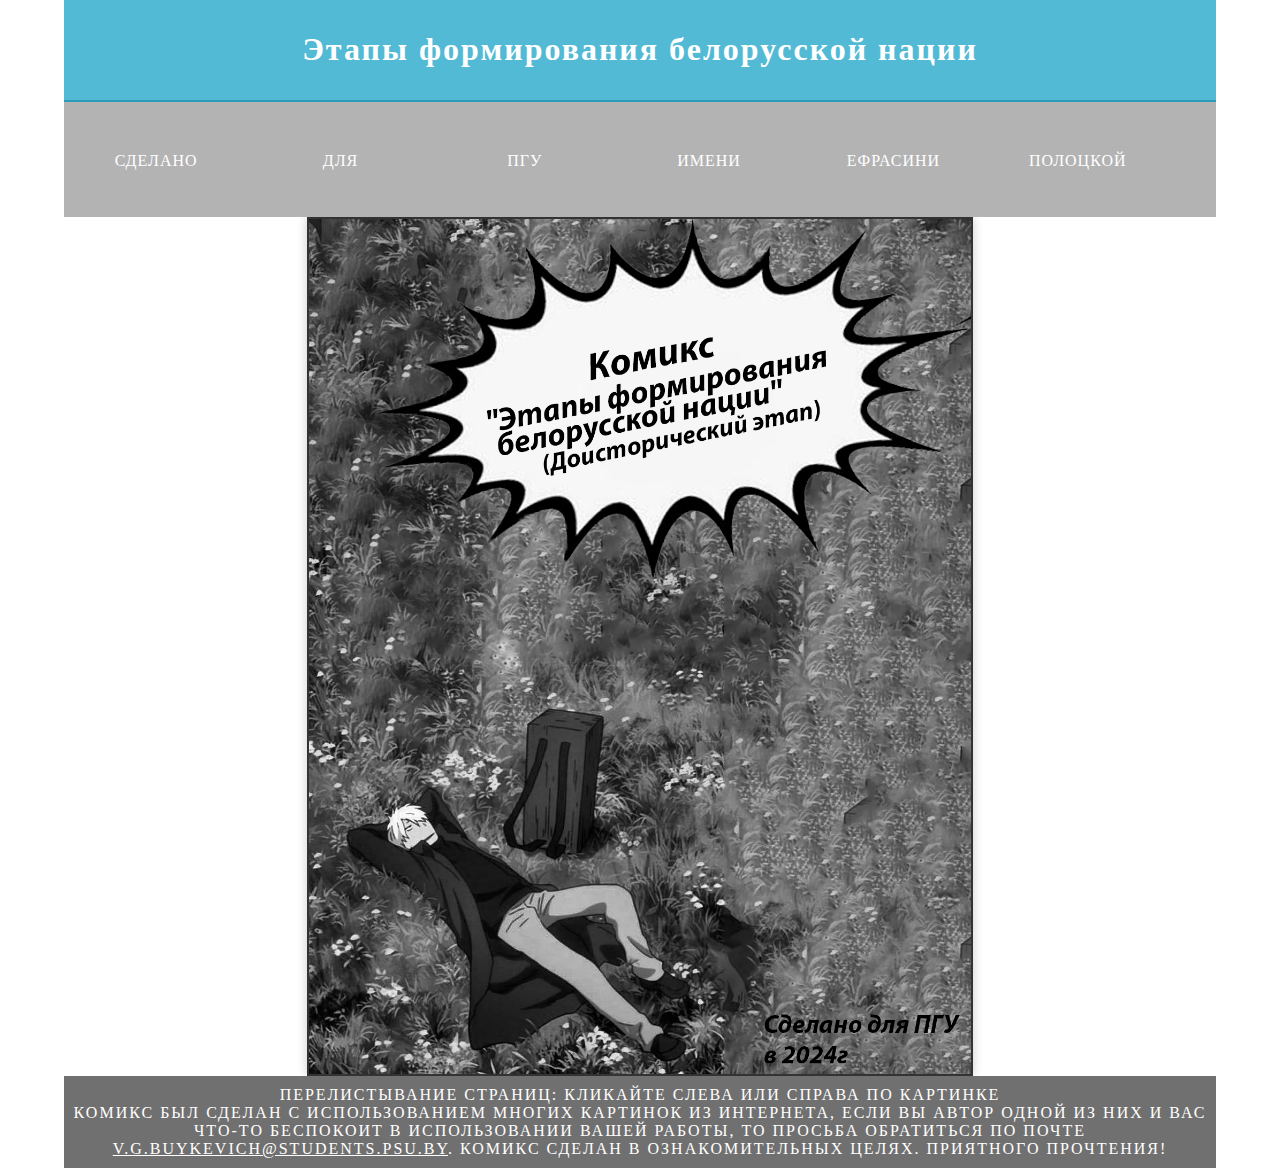
<file: index.html>
<!doctype html>
<html>
<head>
  <meta charset="utf-8">
  <meta http-equiv="X-UA-Compatible" content="IE=edge">
  <meta name="viewport" content="width=device-width, initial-scale=1">
  <title>Этапы формирования белорусской нации</title>
  <link href="css/multiColumnTemplate.css" rel="stylesheet" type="text/css">

  <style>
    body, html {
      margin: 0;
      padding: 0;
      height: 100%;
    }

    .container {
      display: flex;
      flex-direction: column;
      min-height: 100vh;
    }

    .primary_header, .footer {
      text-align: center;
      padding: 10px 0;
    }

    .columns {
      display: flex;
      justify-content: center; /* Центрирование по горизонтали */
      align-items: center; /* Центрирование по вертикали */
      flex: 1; /* Заполнение свободного пространства */
      position: relative; /* Для кликов на левую и правую часть */
      overflow: hidden; /* Прячем лишнее, если картинка выходит за пределы */
    }

    #comicPage {
      object-fit: contain; /* Сохраняем пропорции и масштабируем изображение */
      max-height: 95vh; /* Масштабирование по высоте экрана */
      max-width: 100%; /* Масштабирование по ширине */
      width: auto;
      height: auto;
      border: 2px solid #333;
      box-shadow: 0px 0px 10px rgba(0, 0, 0, 0.2);
    }

    /* Для нажатия на левую и правую часть */
    .click-zone {
      position: absolute;
      top: 0;
      bottom: 0;
      width: 50%; /* Половина ширины блока */
      cursor: pointer;
    }

    .left-zone {
      left: 0;
    }

    .right-zone {
      right: 0;
    }
  </style>
</head>
<body>
<div class="container">
  <header>
    <div class="primary_header">
      <h1 class="title">Этапы формирования белорусской нации</h1>
    </div>
    <nav class="secondary_header" id="menu">
      <ul>
        <li>СДЕЛАНО</li>
        <li>ДЛЯ</li>
        <li>ПГУ</li>
        <li>ИМЕНИ</li>
        <li>ЕФРАСИНИ</li>
        <li>ПОЛОЦКОЙ</li>
      </ul>
    </nav>
  </header>

  <!-- Центрированный блок с изображением -->
  <div class="columns">
    <!-- Левые и правые зоны для клика -->
    <div class="click-zone left-zone" onclick="prevPage()"></div>
    <img id="comicPage" src="images/Страница 0.png" alt="Страница комикса">
    <div class="click-zone right-zone" onclick="nextPage()"></div>
  </div>

  <footer class="secondary_header footer">
    <div class="copyright">Перелистывание страниц: кликайте слева или справа по картинке</div>
    <div class="copyright">
      Комикс был сделан с использованием многих картинок из интернета, если вы автор одной из них и вас что-то беспокоит в использовании вашей работы, то просьба обратиться по почте <a href="mailto:v.g.buykevich@students.psu.by" style="color:white;">v.g.buykevich@students.psu.by</a>. Комикс сделан в ознакомительных целях. Приятного прочтения!
    </div>
  </footer>
</div>

<!-- JavaScript для листания страниц -->
<script>
  const pages = [
    'images/Страница 0.png',
    'images/Страница 1.png',
    'images/Страница 2.png',
    'images/Страница 3.png',
    'images/Страница 4.png',
    'images/Страница 5.png',
    'images/Страница 6.png',
    'images/Страница 7.png'
  ];

  let currentPage = 0;

  function updatePage() {
    document.getElementById('comicPage').src = pages[currentPage];
  }

  function nextPage() {
    currentPage = (currentPage + 1) % pages.length;
    updatePage();
  }

  function prevPage() {
    currentPage = (currentPage - 1 + pages.length) % pages.length;
    updatePage();
  }

  document.addEventListener('keydown', function (e) {
    if (e.key === 'ArrowRight') {
      nextPage();
    } else if (e.key === 'ArrowLeft') {
      prevPage();
    }
  });

  updatePage();
</script>
</body>
</html>
</file>
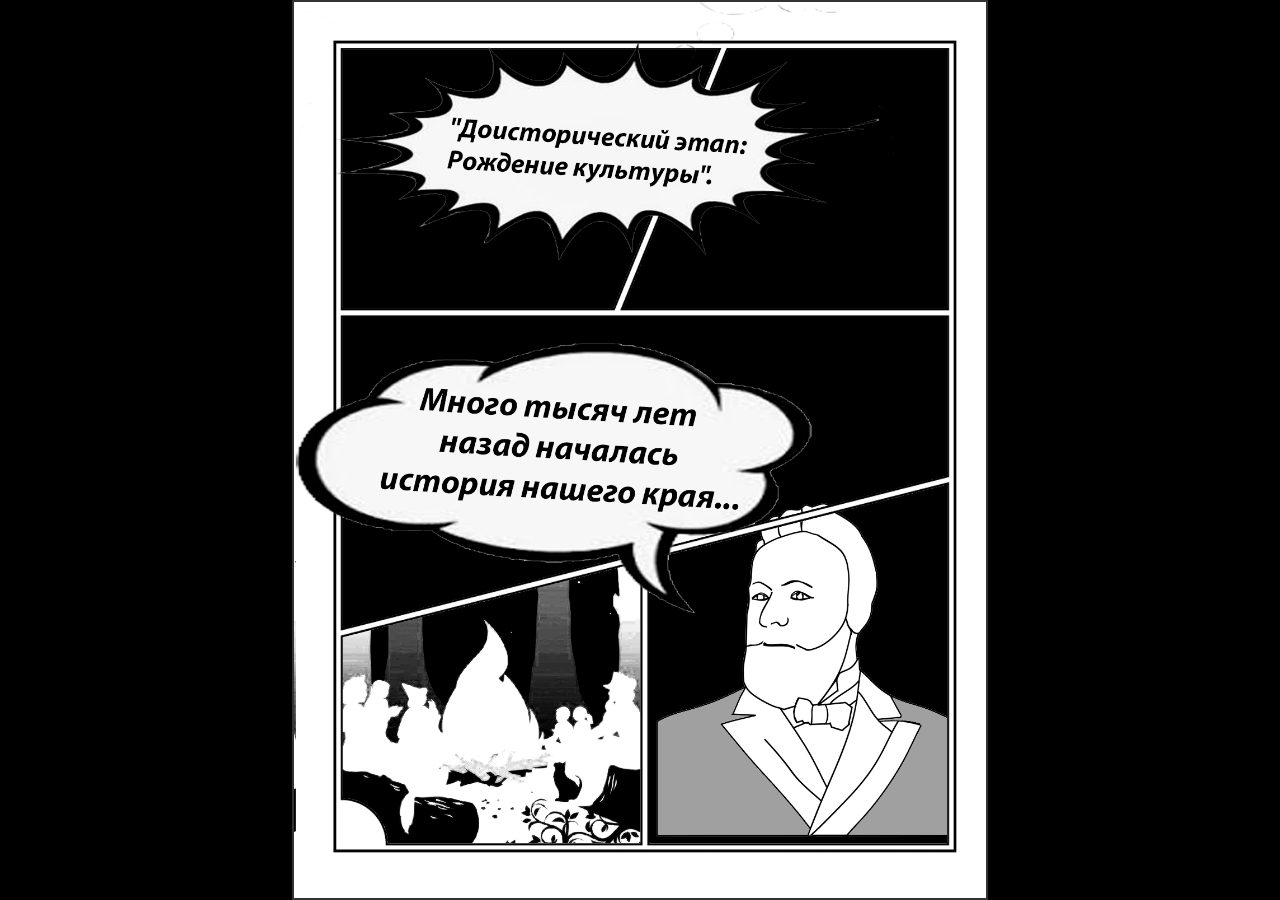
<file: index_alpha.html>
<!doctype html>
<html>
<head>
  <meta charset="utf-8">
  <meta http-equiv="X-UA-Compatible" content="IE=edge">
  <meta name="viewport" content="width=device-width, initial-scale=1">
  <title>Simple Theme</title>
  <link href="css/multiColumnTemplate.css" rel="stylesheet" type="text/css">
  <!-- HTML5 shim and Respond.js for IE8 support of HTML5 elements and media queries -->
  <!-- WARNING: Respond.js doesn't work if you view the page via file:// -->
  <!--[if lt IE 9]>
    <script src="https://oss.maxcdn.com/html5shiv/3.7.2/html5shiv.min.js"></script>
    <script src="https://oss.maxcdn.com/respond/1.4.2/respond.min.js"></script>
  <![endif]-->
  <style>
    * {
      margin: 0;
      padding: 0;
      box-sizing: border-box;
    }
    html, body {
      height: 100%;
      width: 100%;
      background-color: #000; /* Черный фон для контраста */
    }

    .columns {
      display: flex;
      justify-content: center; /* Центрируем по горизонтали */
      align-items: center; /* Центрируем по вертикали */
      height: 100vh; /* Высота на весь экран */
      width: 100vw; /* Ширина на весь экран */
    }
    .columns img {
      max-width: 100%; /* Изображение растягивается по ширине */
      max-height: 100%; /* Изображение растягивается по высоте */
      object-fit: contain; /* Сохраняем пропорции изображения */
    }
  </style>
</head>
<body>
<div class="columns">
  <img id="comicPage" src="images/Страница 1.png" alt="Страница комикса">
</div>

<!-- JavaScript для перелистывания страниц -->
<script>
  const pages = [
    'images/Страница 1.png',
    'images/Страница 2.png',
    'images/Страница 3.png',
    'images/Страница 4.png',
    'images/Страница 5.png',
    'images/Страница 6.png',
    'images/Страница 7.png',
    'images/Страница 8.png'
  ];

  let currentPage = 0;

  function updatePage() {
    document.getElementById('comicPage').src = pages[currentPage];
  }

  document.addEventListener('keydown', function (e) {
    if (e.key === 'ArrowRight') {
      currentPage = (currentPage + 1) % pages.length; // Следующая страница
      updatePage();
    } else if (e.key === 'ArrowLeft') {
      currentPage = (currentPage - 1 + pages.length) % pages.length; // Предыдущая страница
      updatePage();
    }
  });

  updatePage(); // Начальная загрузка страницы
</script>
</body>
</html>
</file>
<file: css/multiColumnTemplate.css>
@charset "UTF-8";
.container {
	background-color: #FFFFFF;
	width: 90%;
	margin-left: auto;
	margin-right: auto;
	border-bottom-width: 0px;
	padding-left: 0px;
	padding-top: 0px;
	padding-right: 0px;
	padding-bottom: 0px;
}
.row {
	width: 100%;
	margin-top: 0px;
	margin-right: 0px;
	margin-bottom: 0px;
	margin-left: 0px;
	padding-top: 0px;
	padding-right: 0px;
	padding-bottom: 0px;
	padding-left: 0px;
	display: inline-block
}
.row.blockDisplay {
	display: block;
}
.column_half {
	width: 50%;
	float: left;
	margin-top: 0px;
}
.columns {
      display: flex;
      justify-content: center; /* Центрирование по горизонтали */
      align-items: center; /* Центрирование по вертикали */
      height: 100vh; /* Высота колонки = высоте экрана */
    }

    .columns img {
      max-height: 100vh; /* Масштабирование изображения по высоте экрана */
      width: auto; /* Сохраняем пропорции */
      border: 2px solid #333; /* Рамка вокруг изображения */
      box-shadow: 0px 0px 10px rgba(0, 0, 0, 0.2); /* Легкая тень */
    }
.row .columns p {
	padding-left: 10%;
	padding-right: 10%;
}
.container .columns h4 {
	text-align: center;
	color: #01B2D1;
}
.primary_header {
	width: 100%;
	background-color: #52bad5;
	padding-top: 10px;
	padding-bottom: 10px;
	clear: left;
	border-bottom: 2px solid #2C9AB7;
}
.secondary_header {
	width: 100%;
	padding-top: 50px;
	padding-bottom: 50px;
	background-color: #B3B3B3;
	clear: left;
}
.container .secondary_header ul {
	margin-top: 0%;
	margin-right: auto;
	margin-bottom: 0px;
	margin-left: auto;
	padding-top: 0px;
	padding-right: 0px;
	padding-bottom: 15px;
	padding-left: 0px;
	width: 100%;
}
.secondary_header ul li {
	list-style: none;
	float: left;
	margin-right: auto;
	margin-top: 0px;
	font-family: "Source Sans Pro";
	font-weight: normal;
	color: #FFFFFF;
	letter-spacing: 1px;
	margin-left: auto;
	text-align: center;
	width: 16%;
	transition: all 0.3s linear;
}
.secondary_header ul li:hover {
	color: #717070;
	cursor: pointer;
}
.left_article {
	background-color: #FFFFFF;
	width: 60%;
	float: left;
	font-family: "Source Sans Pro";
	color: #343434;
	padding-bottom: 15px;
}
.noDisplay {
	display: none;
}
.container .left_article h3 {
	padding-left: 5%;
	padding-right: 5%;
	margin-top: 5%;
	color: #717070;
	font-weight: bold;
	text-transform: uppercase;
}
.container .left_article p {
	padding-left: 5%;
	padding-right: 5%;
	text-align: justify;
	line-height: 24px;
	margin-top: 30px;
	margin-bottom: 15px;
	color: #B3B3B3;
}
.right_article {
	width: 40%;
	float: left;
	background-color: #F6F6F6;
}
.container .right_article ul {
	margin-top: 0px;
	margin-right: 0px;
	margin-bottom: 0px;
	margin-left: 0px;
	padding-top: 0px;
	padding-right: 0px;
	padding-bottom: 0px;
	padding-left: 0px;
}
.right_article ul li {
	font-family: "Source Sans Pro";
	list-style: none;
	text-align: center;
	background-color: #B3B3B3;
	width: 90%;
	margin-left: auto;
	margin-right: auto;
	margin-top: 10px;
	margin-bottom: 10px;
	padding-top: 15px;
	padding-bottom: 15px;
	color: #FFFFFF;
	font-weight: bold;
	border-radius: 0px;
	transition: all 0.3s linear;
	border-left: 5px solid #717070;
}
.right_article ul li:hover {
	background-color: #717070;
	cursor: pointer;
}
.footer {
	background-color: #717070;
}
.title {
	font-weight: bold;
	font-style: normal;
	font-family: "Source Sans Pro";
	text-align: center;
	color: #FFFFFF;
	letter-spacing: 2px;
}
.placeholder {
	/* [disabled]max-width: 400px;
*/
	/* [disabled]max-height: 200px;
*/
	width: 100%;
	padding-top: 30px;
	/* [disabled]padding-left: 19px;
*/
	padding-bottom: 30px;
	height: 100%;
}
.left_half {
	background-color: #52BAD5;
}
.container .column_half.left_half h2 {
	color: #FFFFFF;
	font-family: "Source Sans Pro";
	text-align: center;
}
.right_half {
	background-color: #01B2D1;
	color: #FFFFFF;
	font-family: "Source Sans Pro";
	text-align: center;
	font-weight: bold;
}
.column_title {
	padding-top: 25px;
	padding-bottom: 25px;
}
.copyright {
	text-align: center;
	background-color: #717070;
	color: #FFFFFF;
	text-transform: uppercase;
	font-weight: lighter;
	letter-spacing: 2px;
	border-top-width: 2px;
	font-family: "Source Sans Pro";
}
body {
	margin-top: 0px;
	margin-right: 0px;
	margin-bottom: 0px;
	margin-left: 0px;
}

@media (max-width: 320px) {
.secondary_header ul li {
	float: none;
	margin-top: 28px;
	margin-left: 0px;
	width: 100%;
}
.container .secondary_header ul {
	margin-top: 0px;
	margin-right: 0px;
	margin-bottom: 0px;
	margin-left: 0px;
	padding-top: 0px;
	padding-right: 0px;
	padding-bottom: 0px;
	padding-left: 0px;
	height: auto;
	width: 100%;
	text-align: center;
}
.secondary_header {
	margin-top: 0px;
	margin-right: 0px;
	margin-bottom: 0px;
	margin-left: 0px;
	padding-top: 1px;
	padding-bottom: 40px;
}
.left_article {
	width: 100%;
	height: auto;
}
.right_article {
	width: 100%;
	height: auto;
}
.placeholder {
	width: 100%;
	margin-top: 22PX;
	margin-right: 0px;
	margin-bottom: 22PX;
	margin-left: 0px;
	padding-top: 0px;
	padding-right: 0px;
	padding-bottom: 0px;
	padding-left: 0px;
	max-width: 400px;
	max-height: 200px;
	height: auto;
}
.columns {
	width: 100%;
	margin-top: 0px;
	margin-right: 0px;
	margin-bottom: 0px;
	margin-left: 0px;
	padding-top: 0PX;
	padding-right: 0PX;
	padding-bottom: 0PX;
	padding-left: 0PX;
}
.columns p {
	padding-left: 10px;
	padding-right: 10px;
}
.column_half.left_half {
	width: 100%;
}
.column_half.right_half {
	width: 100%;
}
.copyright {
	padding-top: 25px;
	padding-bottom: 0px;
	margin-bottom: 0px;
}
.container .left_article h3 {
	margin-top: 30px;
}
.social .social_icon img {
	width: 80%;
}
.container .secondary_header {
}
}

@media (min-width: 321px) and (max-width: 768px) {
.secondary_header ul li {
	float: none;
	margin-top: 28px;
	margin-left: 0px;
	width: 100%;
}
.container .secondary_header ul {
	margin-top: 0px;
	margin-right: 0px;
	margin-bottom: 0px;
	margin-left: 0px;
	padding-top: 0px;
	padding-right: 0px;
	padding-bottom: 0px;
	padding-left: 0px;
	height: auto;
	width: 100%;
	text-align: center;
}
.secondary_header {
	margin-top: 0px;
	margin-right: 0px;
	margin-bottom: 0px;
	margin-left: 0px;
	padding-top: 1px;
	padding-bottom: 40px;
}
.left_article {
	width: 100%;
	height: auto;
}
.right_article {
	width: 100%;
	height: auto;
	padding-bottom: 25px;
}
.placeholder {
	margin-top: 0px;
	margin-right: 0px;
	margin-bottom: 0px;
	margin-left: 0px;
	padding-top: 0px;
	padding-right: 0px;
	padding-bottom: 0px;
	padding-left: 0px;
	width: 100%;
	max-width: 100%;
	height: auto;
	max-height: 100%;
}
.columns {
	width: 100%;
	margin-top: 6px;
	margin-right: 0px;
	margin-bottom: 6px;
	margin-left: 0px;
	padding-top: 0px;
	padding-right: 0px;
	padding-bottom: 0px;
	padding-left: 0px;
}
.columns p {
	padding-left: 14px;
	padding-right: 14px;
}
.column_half.left_half {
	width: 100%;
}
.column_half.right_half {
	width: 100%;
}
}

@media (min-width: 769px) and (max-width: 1000px) {
.secondary_header {
	overflow: auto;
	padding-top: 30px;
	padding-bottom: 30px;
}
.secondary_header ul li {
	margin-top: 10px;
	margin-right: 7%;
	margin-bottom: 10px;
	margin-left: 7%;
}
.left_article {
	height: auto;
}
.right_article {
	height: auto;
	padding-bottom: 27px;
}
.placeholder {
	width: 100%;
	margin-left: 0px;
	margin-right: 0px;
	padding-left: 0px;
	padding-right: 0px;
}
.columns {
	width: 50%;
	float: left;
	padding-left: 0px;
	padding-top: 0px;
	padding-right: 0px;
	padding-bottom: 0px;
}
.container .columns p {
	padding-left: 25px;
	padding-right: 25px;
}
}

@media (min-width: 1001px) {
}
.thumbnail {
	width: 100px;
	border-radius: 200px;
	height: 100px;
	margin-left: auto;
}
.thumbnail_align {
	text-align: center;
}
.social {
	text-align: center;
	margin-right: 0px;
	margin-bottom: 0px;
	margin-left: 0px;
	width: 100%;
	background-color: #414141;
	clear: both;
	overflow: auto;
}
.social_icon {
	width: 25%;
	text-align: center;
	float: left;
	transition: all 0.3s linear;
	line-height: 0px;
	padding-top: 7px;
}
.container .social .social_icon:hover {
	cursor: pointer;
	opacity: 0.5;
}
#menu {
}
</file>
